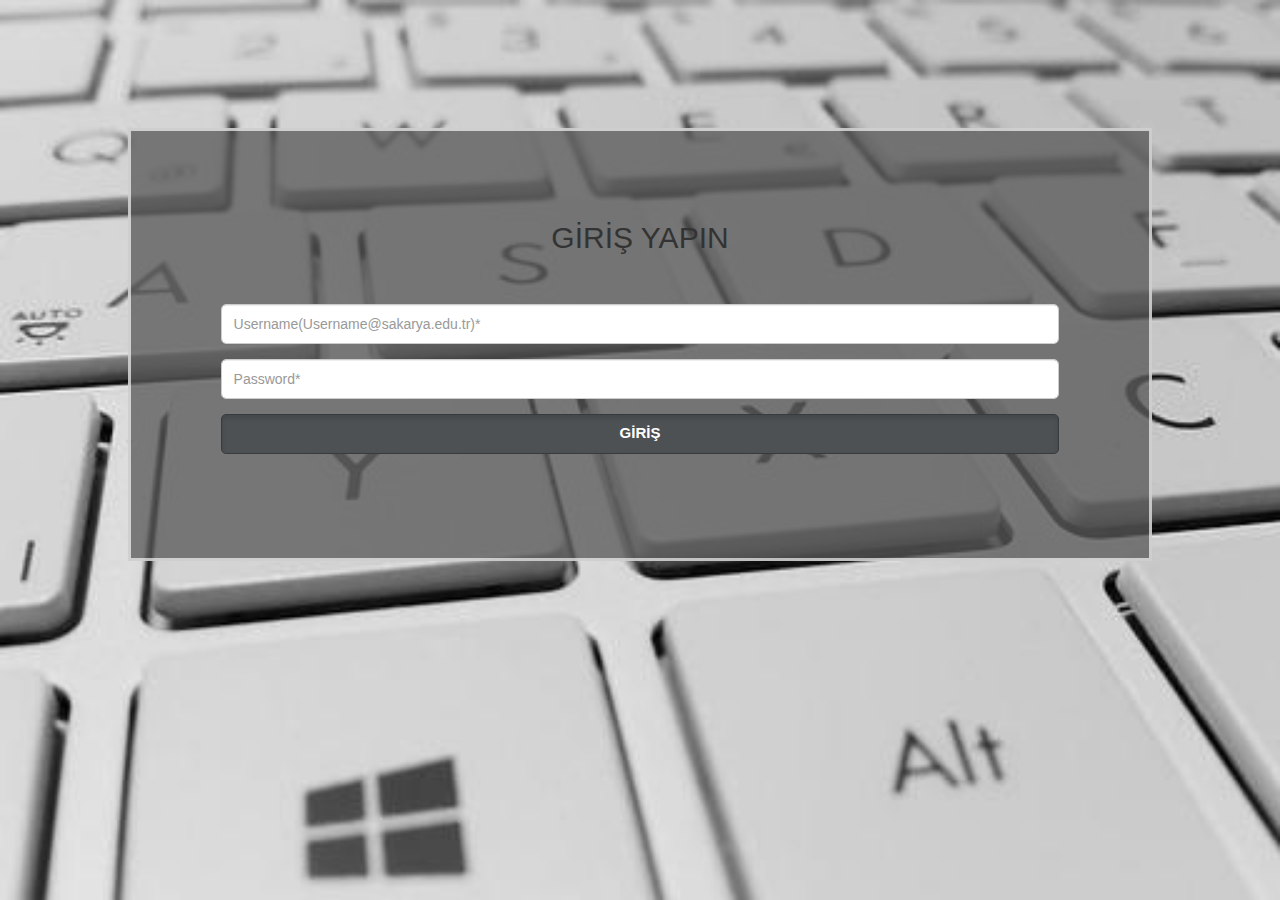
<file: girişyapsayfası.html>
<!DOCTYPE html>
<html lang="en"></html>
<html >
<head>
<meta charset="utf-8">
<meta http-equiv="X-UA-Compatible" content="IE=edge">
<meta name="viewport" content="width=device-width, initial-scale=1.0">
<title>GİRİŞ YAP</title>

<link href="https://cdn.jsdelivr.net/npm/bootstrap@5.0.2/dist/css/bootstrap.min.css" rel="stylesheet">
<script src="https://cdn.jsdelivr.net/npm/bootstrap@5.0.2/dist/js/bootstrap.bundle.min.js"></script>
<link rel="stylesheet" href="https://maxcdn.bootstrapcdn.com/bootstrap/3.3.7/css/bootstrap.min.css">
<script src="https://ajax.googleapis.com/ajax/libs/jquery/1.12.4/jquery.min.js"></script>
<script src="https://maxcdn.bootstrapcdn.com/bootstrap/3.3.7/js/bootstrap.min.js"></script> 

<link rel="stylesheet" type="text/css" href="girişyapsayfası.css" />
</head>


<body>


    <div class="giris-form">
        <div class="box">
        <form action="girişyapsayfası.php" method="post">
         <h2 class="text-center">GİRİŞ YAPIN</h2>
           
        <div class="form-group">
            <input type="email" class="form-control" id="Username" name="Username" placeholder="Username(Username@sakarya.edu.tr)*" required="required">
        </div>
        <div class="form-group">
            <input type="password" class="form-control" id="Password" name="Password" placeholder="Password*" required="required">
            <div class="display-4" id="hatalışifre"></div>
        </div>
        <div class="form-group">
            <button type="submit" class="btn btn-dark btn-block btn-sm active" onclick="kontrol()">GİRİŞ</button>
        </div>  
        <div class="display-4 text-danger small" id="hatalı"></div>
</form>
</div>
    </div>
   


 <script>
function kontrol()
{ 
  if(username!="b211210060@sakarya.edu.tr" || password!="b211210060")
  {
      document.getElementById("hatalı").innerHTML= "YanlIş Kullanıcı Adı veya Şifre Girdiniz.";
  }
  else{}
  }

 </script>   
</body>
</html>
</file>
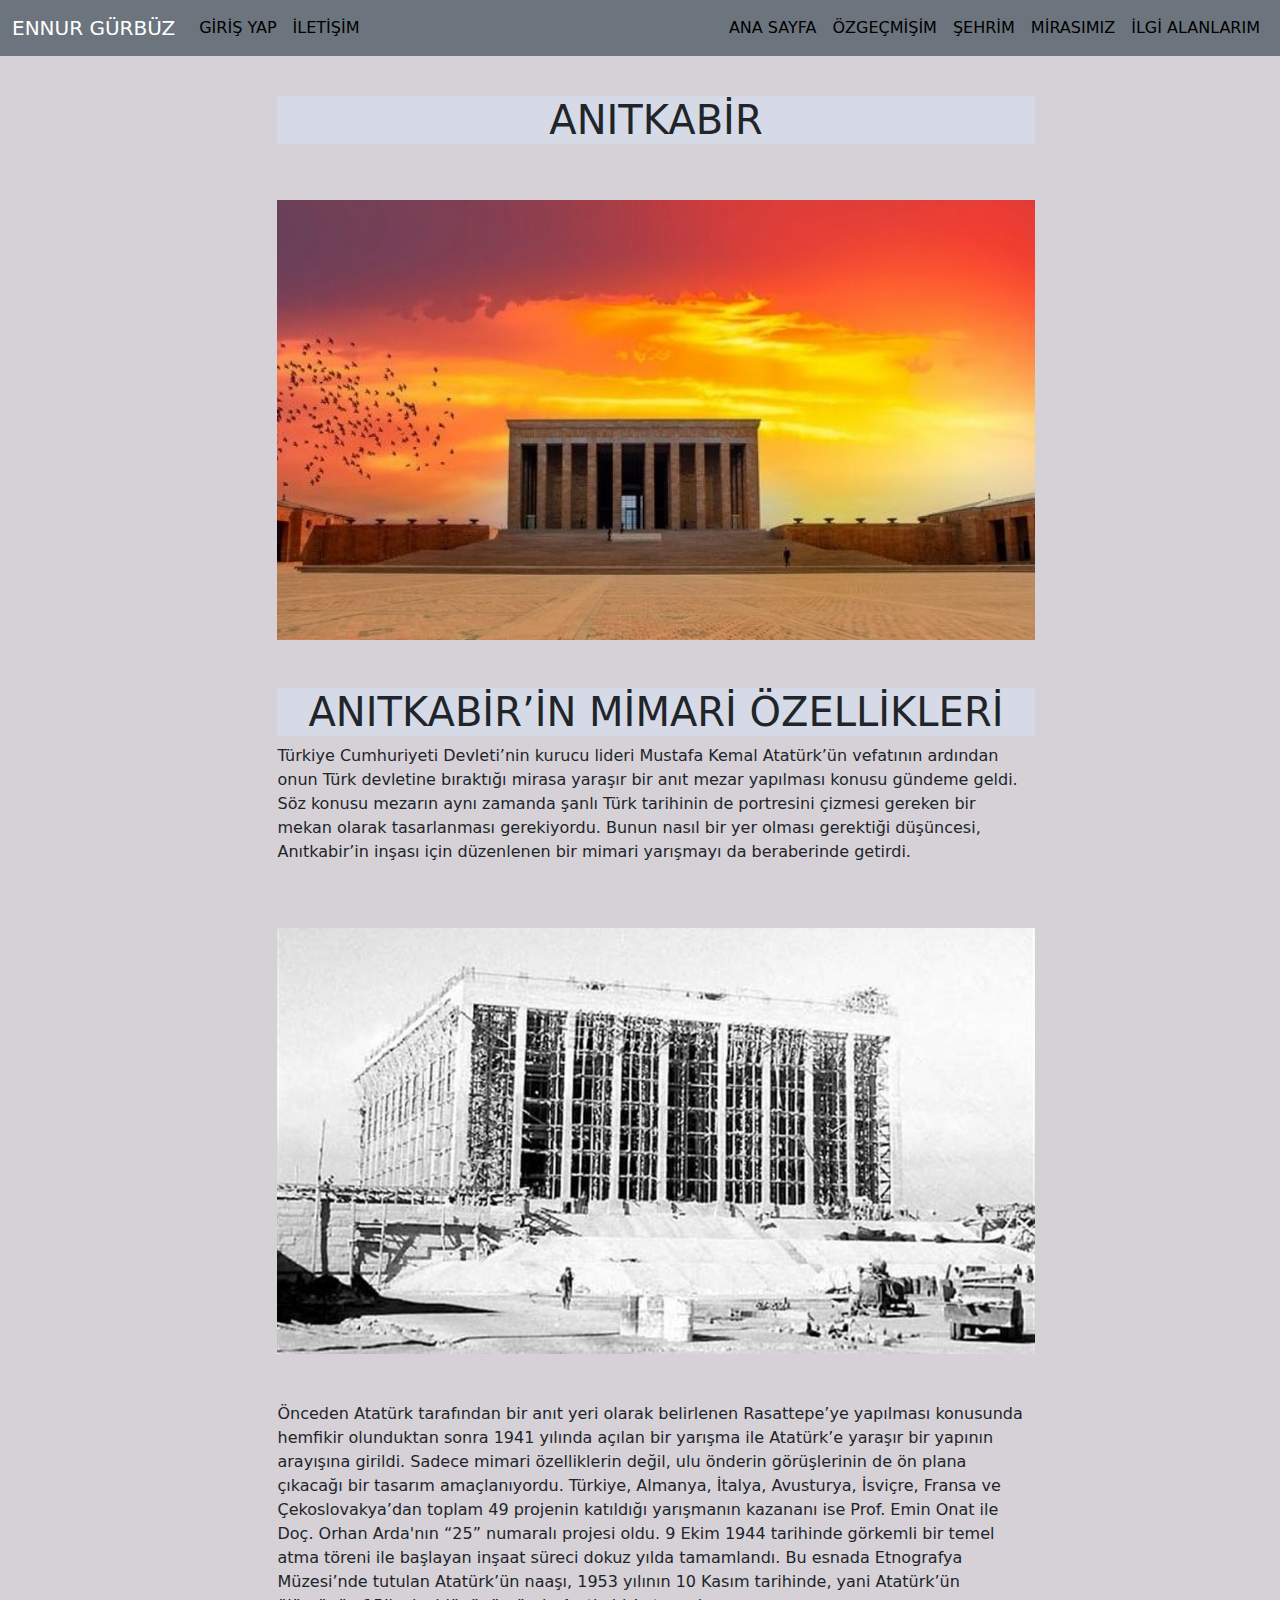
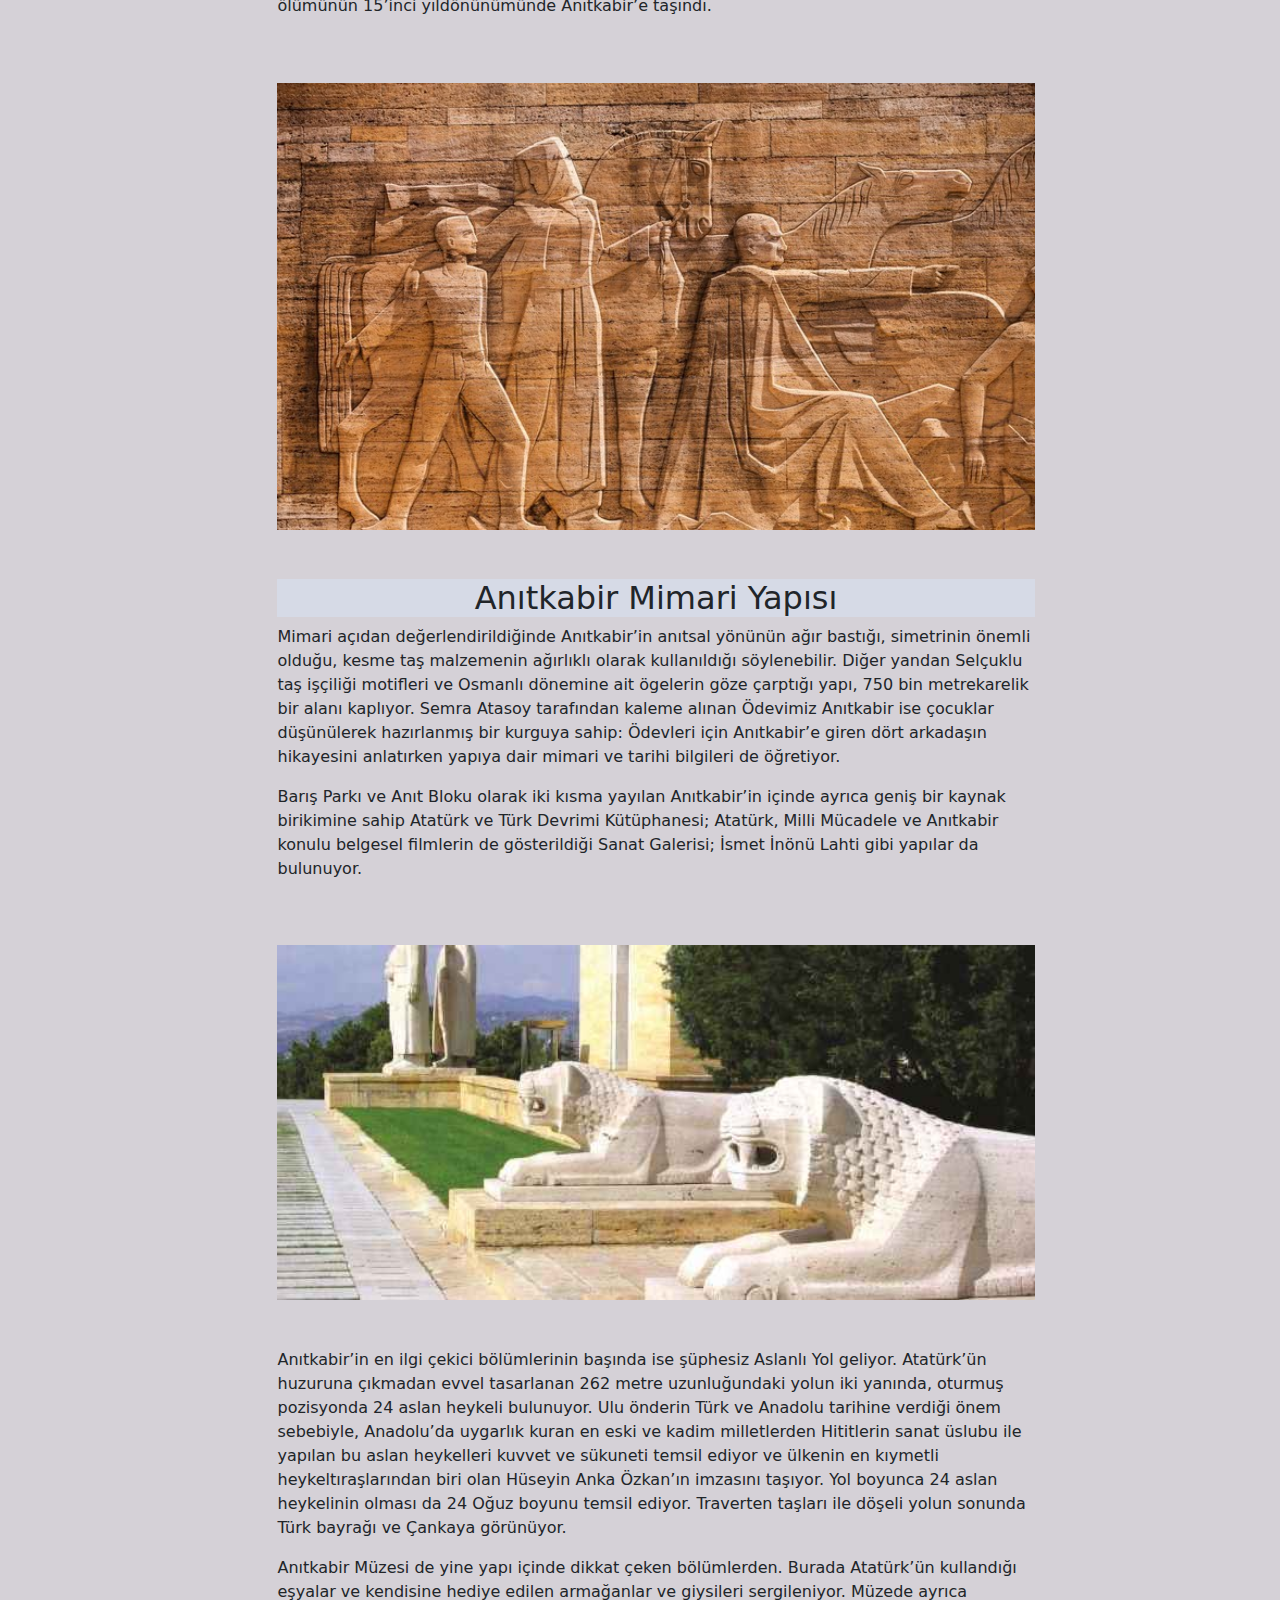
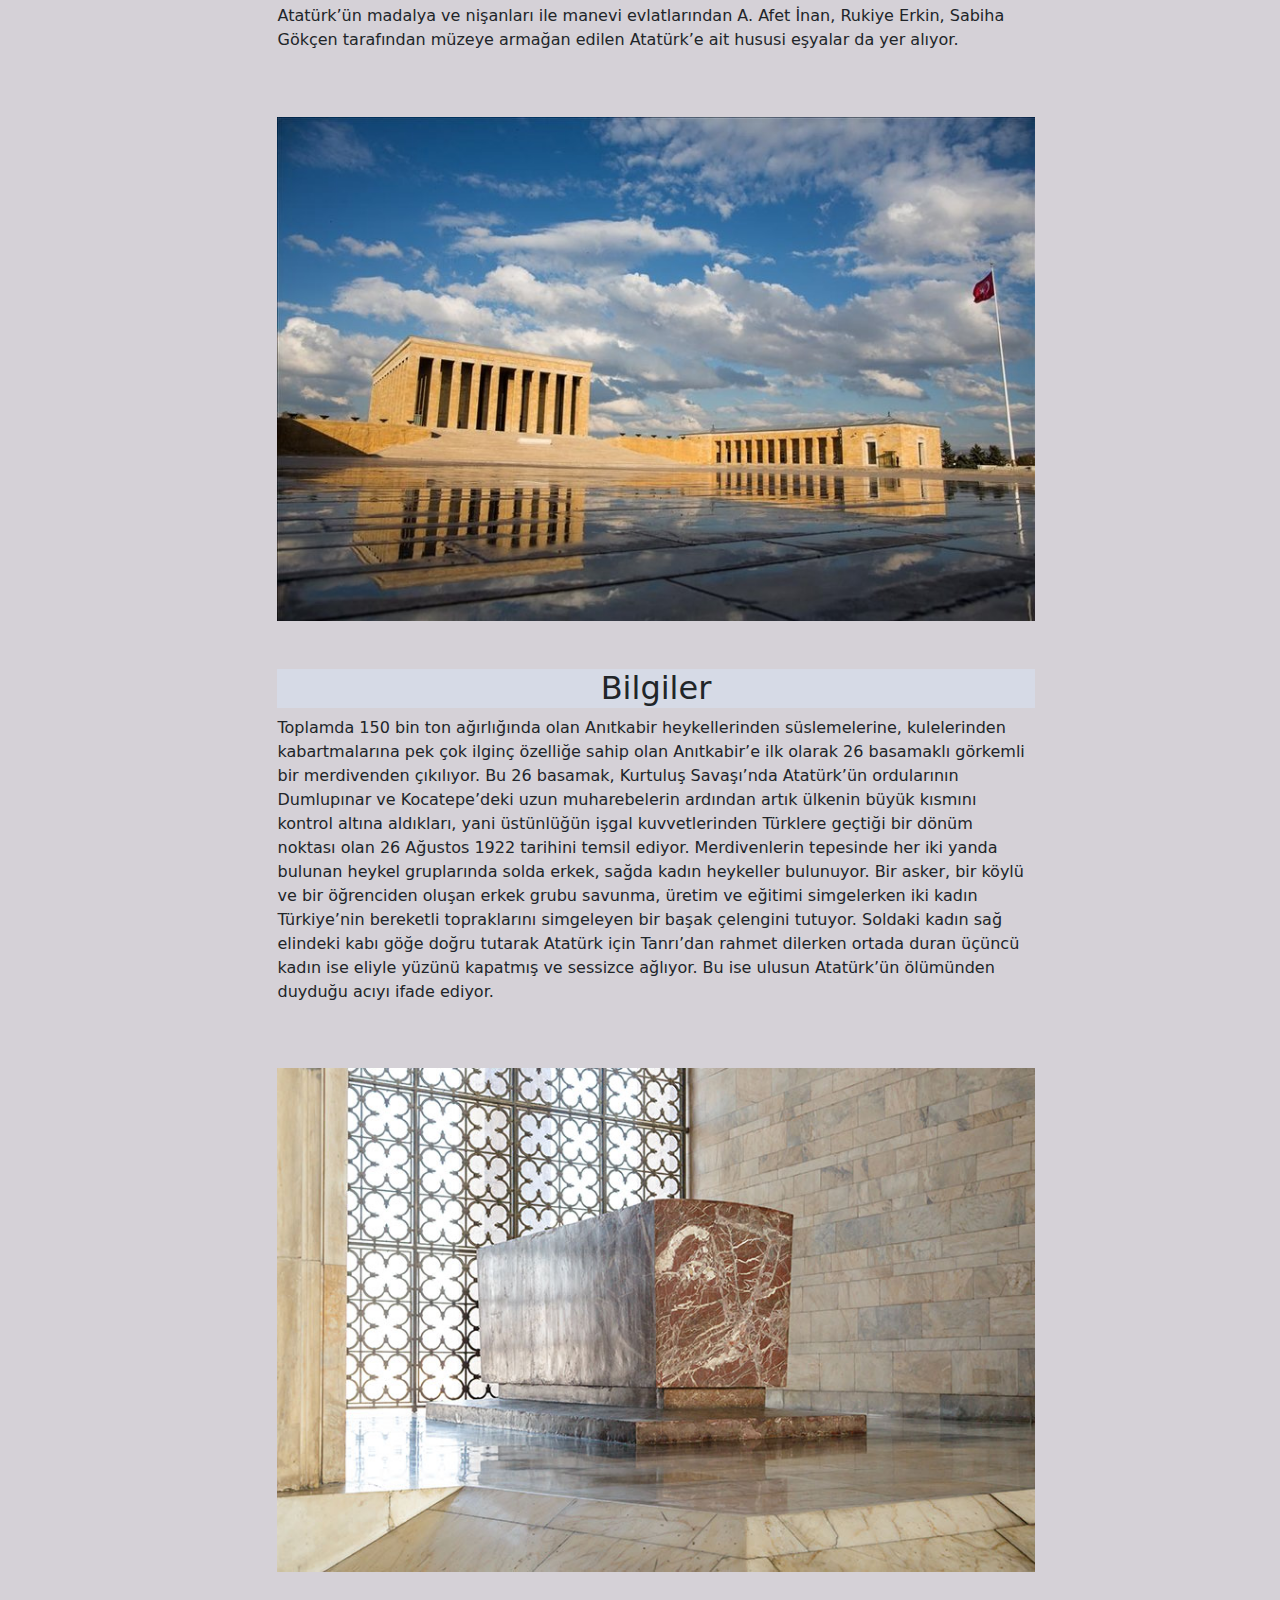
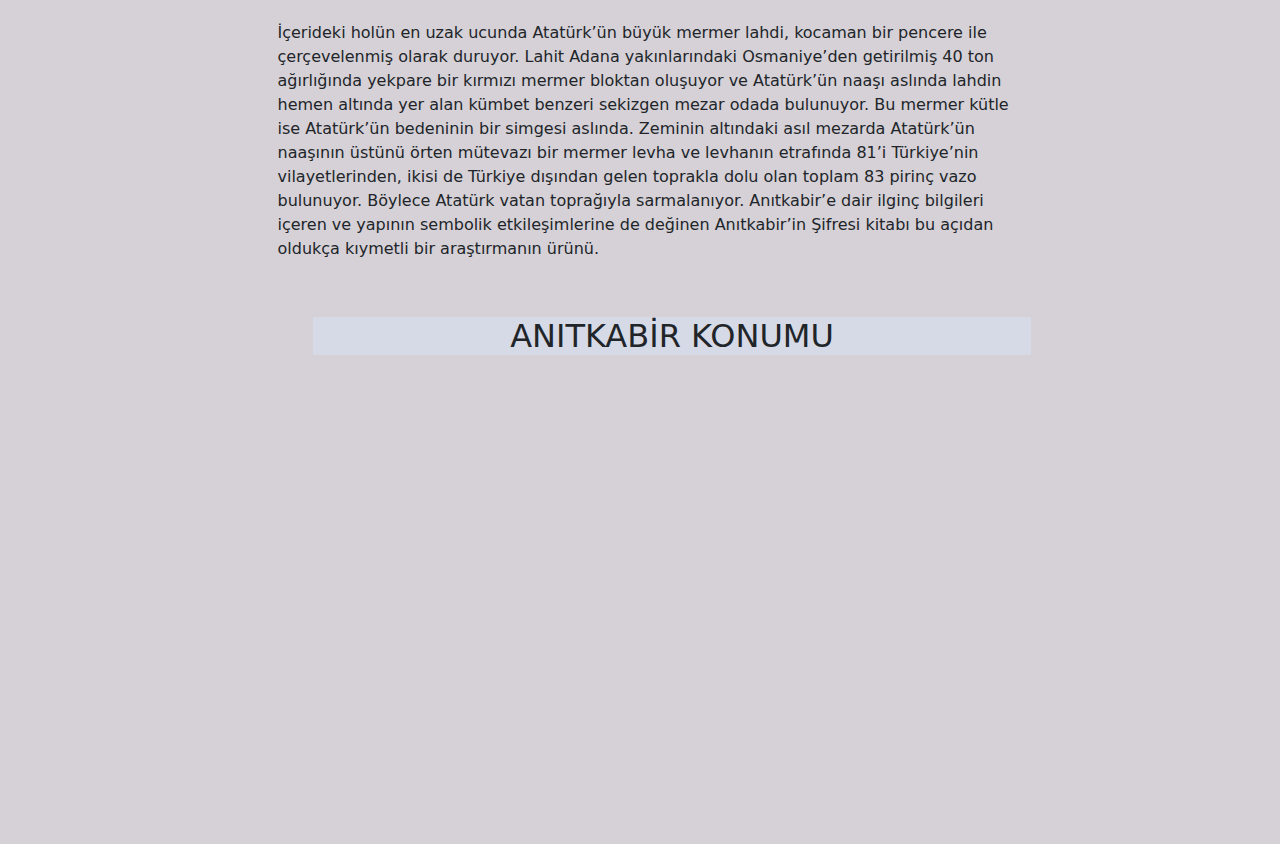
<file: mirasımızsayfası.html>
<!DOCTYPE html>
<html lang="en">
<head>
    <meta charset="UTF-8">
    <meta http-equiv="X-UA-Compatible" content="IE=edge">
    <meta name="viewport" content="width=device-width, initial-scale=1.0">
    <title>MİRASIMIZ</title>
    <link href="https://cdn.jsdelivr.net/npm/bootstrap@5.0.2/dist/css/bootstrap.min.css" rel="stylesheet">
    <script src="https://cdn.jsdelivr.net/npm/bootstrap@5.0.2/dist/js/bootstrap.bundle.min.js"></script>
    <link rel="stylesheet" type="text/css" href="şehrimsayfası.css" />

</head>
<body>
    <!--ÜSTBİLGİ-->
<div>
    <nav class="navbar navbar-expand-lg navbar-light bg-secondary menü">
        <div class="container-fluid">
            <a class="navbar-brand disabled text-white">ENNUR GÜRBÜZ</a>
            <button type="button" class="navbar-toggler" data-bs-toggle="collapse" data-bs-target="#navbarCollapse">
                <span class="navbar-toggler-icon"></span>
            </button>
            <div class="collapse navbar-collapse" id="navbarCollapse">
                <div class="navbar-nav">
                    <a href="girişyapsayfası.html" class="nav-item nav-link active text-dark-50" >GİRİŞ YAP</a>
                    <a href="iletişimsayfam.html" class="nav-item nav-link active text-dark-50" tabindex="-1">İLETİŞİM</a>                      
                </div>
                <div class="navbar-nav ms-auto">
                    <a href="index.html" class="nav-item nav-link active text-dark-50">ANA SAYFA</a>
                    <a href="özgeçmişsayfası.html" class="nav-item nav-link active text-dark-50">ÖZGEÇMİŞİM</a>
                    <a href="şehrimsayfası-1.html" class="nav-item nav-link active text-dark-50">ŞEHRİM</a>
                    <a href="mirasımızsayfası.html" class="nav-item nav-link active text-dark-50">MİRASIMIZ</a> 
                    <a href="ilgialanlarım.html" class="nav-item nav-link active text-dark-50" target="_blank">İLGİ ALANLARIM</a>
                </div>
            </div>
        </div>
    </nav>
</div>




<div class="container-fluid m-3 px-5 text-justify mb-4">
    <div class="row">
        <div class="col-sm-8  col-lg-8 mx-sm-auto" style="padding:2%">
            <h1 style="background-color: #d6dae6; text-align: center;">ANITKABİR</h1>
        </div>
    <div class=" col-sm-8  col-lg-8 mx-sm-auto" style="padding:2%">
        <a><img src="RESİMLER/1.anıtkabir.jpg" alt="" width="100%" /></a>
    </div>
    <div class="col-sm-8  col-lg-8 mx-sm-auto" style="padding:2%">
    <h1 style="background-color: #d6dae6; text-align: center;">ANITKABİR’İN MİMARİ ÖZELLİKLERİ</h1>
    <p>Türkiye Cumhuriyeti Devleti’nin kurucu lideri Mustafa Kemal Atatürk’ün vefatının ardından onun Türk devletine bıraktığı mirasa yaraşır bir anıt mezar yapılması konusu gündeme geldi. Söz konusu mezarın aynı zamanda şanlı Türk tarihinin de portresini çizmesi gereken bir mekan olarak tasarlanması gerekiyordu. Bunun nasıl bir yer olması gerektiği düşüncesi, Anıtkabir’in inşası için düzenlenen bir mimari yarışmayı da beraberinde getirdi.</p>
    </div>
    <div class="col-sm-8  col-lg-8 mx-sm-auto" style="padding:2%">
        <a><img src="RESİMLER/2.anıtkabir.jpg" alt="" width="100%" /></a>
    </div>
    <div class="col-sm-8  col-lg-8 mx-sm-auto" style="padding:2%">
    <p>Önceden Atatürk tarafından bir anıt yeri olarak belirlenen Rasattepe’ye yapılması konusunda hemfikir olunduktan sonra 1941 yılında açılan bir yarışma ile Atatürk’e yaraşır bir yapının arayışına girildi. Sadece mimari özelliklerin değil, ulu önderin görüşlerinin de ön plana çıkacağı bir tasarım amaçlanıyordu. Türkiye, Almanya, İtalya, Avusturya, İsviçre, Fransa ve Çekoslovakya’dan toplam 49 projenin katıldığı yarışmanın kazananı ise Prof. Emin Onat ile Doç. Orhan Arda'nın “25” numaralı projesi oldu. 9 Ekim 1944 tarihinde görkemli bir temel atma töreni ile başlayan inşaat süreci dokuz yılda tamamlandı. Bu esnada Etnografya Müzesi’nde tutulan Atatürk’ün naaşı, 1953 yılının 10 Kasım tarihinde, yani Atatürk’ün ölümünün 15’inci yıldönünümünde Anıtkabir’e taşındı.</p>
    </div>
    <div class="col-sm-8  col-lg-8 mx-sm-auto" style="padding:2%">
        <a><img src="RESİMLER/3.anıtkabir.jpg" alt="" width="100%" /></a>
    </div>
    <div class="col-sm-8  col-lg-8 mx-sm-auto" style="padding:2%">
    <h2 style="background-color: #d6dae6; text-align: center;">Anıtkabir Mimari Yapısı</h2>
    <p>Mimari açıdan değerlendirildiğinde Anıtkabir’in anıtsal yönünün ağır bastığı, simetrinin önemli olduğu, kesme taş malzemenin ağırlıklı olarak kullanıldığı söylenebilir. Diğer yandan Selçuklu taş işçiliği motifleri ve Osmanlı dönemine ait ögelerin göze çarptığı yapı, 750 bin metrekarelik bir alanı kaplıyor. Semra Atasoy tarafından kaleme alınan Ödevimiz Anıtkabir ise çocuklar düşünülerek hazırlanmış bir kurguya sahip: Ödevleri için Anıtkabir’e giren dört arkadaşın hikayesini anlatırken yapıya dair mimari ve tarihi bilgileri de öğretiyor.</p>
    <p>Barış Parkı ve Anıt Bloku olarak iki kısma yayılan Anıtkabir’in içinde ayrıca geniş bir kaynak birikimine sahip Atatürk ve Türk Devrimi Kütüphanesi; Atatürk, Milli Mücadele ve Anıtkabir konulu belgesel filmlerin de gösterildiği Sanat Galerisi; İsmet İnönü Lahti gibi yapılar da bulunuyor.</p>
    </div>
    <div class="col-sm-8  col-lg-8 mx-sm-auto" style="padding:2%">
        <a><img src="RESİMLER/4.anıtkabir.jpg" alt="" width="100%" /></a>
    </div>
    <div class="col-sm-8  col-lg-8 mx-sm-auto" style="padding:2%">
    <p>Anıtkabir’in en ilgi çekici bölümlerinin başında ise şüphesiz Aslanlı Yol geliyor. Atatürk’ün huzuruna çıkmadan evvel tasarlanan 262 metre uzunluğundaki yolun iki yanında, oturmuş pozisyonda 24 aslan heykeli bulunuyor. Ulu önderin Türk ve Anadolu tarihine verdiği önem sebebiyle, Anadolu’da uygarlık kuran en eski ve kadim milletlerden Hititlerin sanat üslubu ile yapılan bu aslan heykelleri kuvvet ve sükuneti temsil ediyor ve ülkenin en kıymetli heykeltıraşlarından biri olan Hüseyin Anka Özkan’ın imzasını taşıyor. Yol boyunca 24 aslan heykelinin olması da 24 Oğuz boyunu temsil ediyor. Traverten taşları ile döşeli yolun sonunda Türk bayrağı ve Çankaya görünüyor.</p>
    <p>Anıtkabir Müzesi de yine yapı içinde dikkat çeken bölümlerden. Burada Atatürk’ün kullandığı eşyalar ve kendisine hediye edilen armağanlar ve giysileri sergileniyor. Müzede ayrıca Atatürk’ün madalya ve nişanları ile manevi evlatlarından A. Afet İnan, Rukiye Erkin, Sabiha Gökçen tarafından müzeye armağan edilen Atatürk’e ait hususi eşyalar da yer alıyor.</p>
    </div>
    <div class="col-sm-8  col-lg-8 mx-sm-auto" style="padding:2%">
        <a><img src="RESİMLER/5.anıtkabir.jpg" alt="" width="100%" /></a>
    </div>
    <div class="col-sm-8  col-lg-8 mx-sm-auto" style="padding:2%">
    <h2 style="background-color: #d6dae6; text-align: center;">Bilgiler</h2>
    <p>Toplamda 150 bin ton ağırlığında olan Anıtkabir heykellerinden süslemelerine, kulelerinden kabartmalarına pek çok ilginç özelliğe sahip olan Anıtkabir’e ilk olarak 26 basamaklı görkemli bir merdivenden çıkılıyor. Bu 26 basamak, Kurtuluş Savaşı’nda Atatürk’ün ordularının Dumlupınar ve Kocatepe’deki uzun muharebelerin ardından artık ülkenin büyük kısmını kontrol altına aldıkları, yani üstünlüğün işgal kuvvetlerinden Türklere geçtiği bir dönüm noktası olan 26 Ağustos 1922 tarihini temsil ediyor. Merdivenlerin tepesinde her iki yanda bulunan heykel gruplarında solda erkek, sağda kadın heykeller bulunuyor. Bir asker, bir köylü ve bir öğrenciden oluşan erkek grubu savunma, üretim ve eğitimi simgelerken iki kadın Türkiye’nin bereketli topraklarını simgeleyen bir başak çelengini tutuyor. Soldaki kadın sağ elindeki kabı göğe doğru tutarak Atatürk için Tanrı’dan rahmet dilerken ortada duran üçüncü kadın ise eliyle yüzünü kapatmış ve sessizce ağlıyor. Bu ise ulusun Atatürk’ün ölümünden duyduğu acıyı ifade ediyor.</p>
    </div>
    <div class="col-sm-8  col-lg-8 mx-sm-auto" style="padding:2%">
        <a><img src="RESİMLER/6.anıtkabir.jpg" alt="" width="100%" /></a>
    </div>
    <div class="col-sm-8  col-lg-8 mx-sm-auto" style="padding:2%">
    <p>İçerideki holün en uzak ucunda Atatürk’ün büyük mermer lahdi, kocaman bir pencere ile çerçevelenmiş olarak duruyor. Lahit Adana yakınlarındaki Osmaniye’den getirilmiş 40 ton ağırlığında yekpare bir kırmızı mermer bloktan oluşuyor ve Atatürk’ün naaşı aslında lahdin hemen altında yer alan kümbet benzeri sekizgen mezar odada bulunuyor. Bu mermer kütle ise Atatürk’ün bedeninin bir simgesi aslında. Zeminin altındaki asıl mezarda Atatürk’ün naaşının üstünü örten mütevazı bir mermer levha ve levhanın etrafında 81’i Türkiye’nin vilayetlerinden, ikisi de Türkiye dışından gelen toprakla dolu olan toplam 83 pirinç vazo bulunuyor. Böylece Atatürk vatan toprağıyla sarmalanıyor. Anıtkabir’e dair ilginç bilgileri içeren ve yapının sembolik etkileşimlerine de değinen Anıtkabir’in Şifresi kitabı bu açıdan oldukça kıymetli bir araştırmanın ürünü.</p>

    </section>
        </div>
    </div>


    <div class="container-fluid m-3 px-5 text-justify mb-4">
        <div class="row">
          <div class="col-sm-8  col-lg-8 mx-sm-auto ">
            <h2 style="background-color: #d6dae6; text-align: center;">ANITKABİR KONUMU</h2>
            <iframe src="https://www.google.com/maps/embed?pb=!1m18!1m12!1m3!1d3059.7301826083376!2d32.834755215340536!3d39.92505397942537!2m3!1f0!2f0!3f0!3m2!1i1024!2i768!4f13.1!3m3!1m2!1s0x14d34f190a9cea8f%3A0xd3862ea8248d08a0!2sAn%C4%B1tkabir!5e0!3m2!1str!2str!4v1652232229344!5m2!1str!2str" width="850" height="450" style="border:0;" allowfullscreen="" loading="lazy" referrerpolicy="no-referrer-when-downgrade"></iframe>
          </div>
        </div>
      </div>

      

    
</body>
</html>
</file>
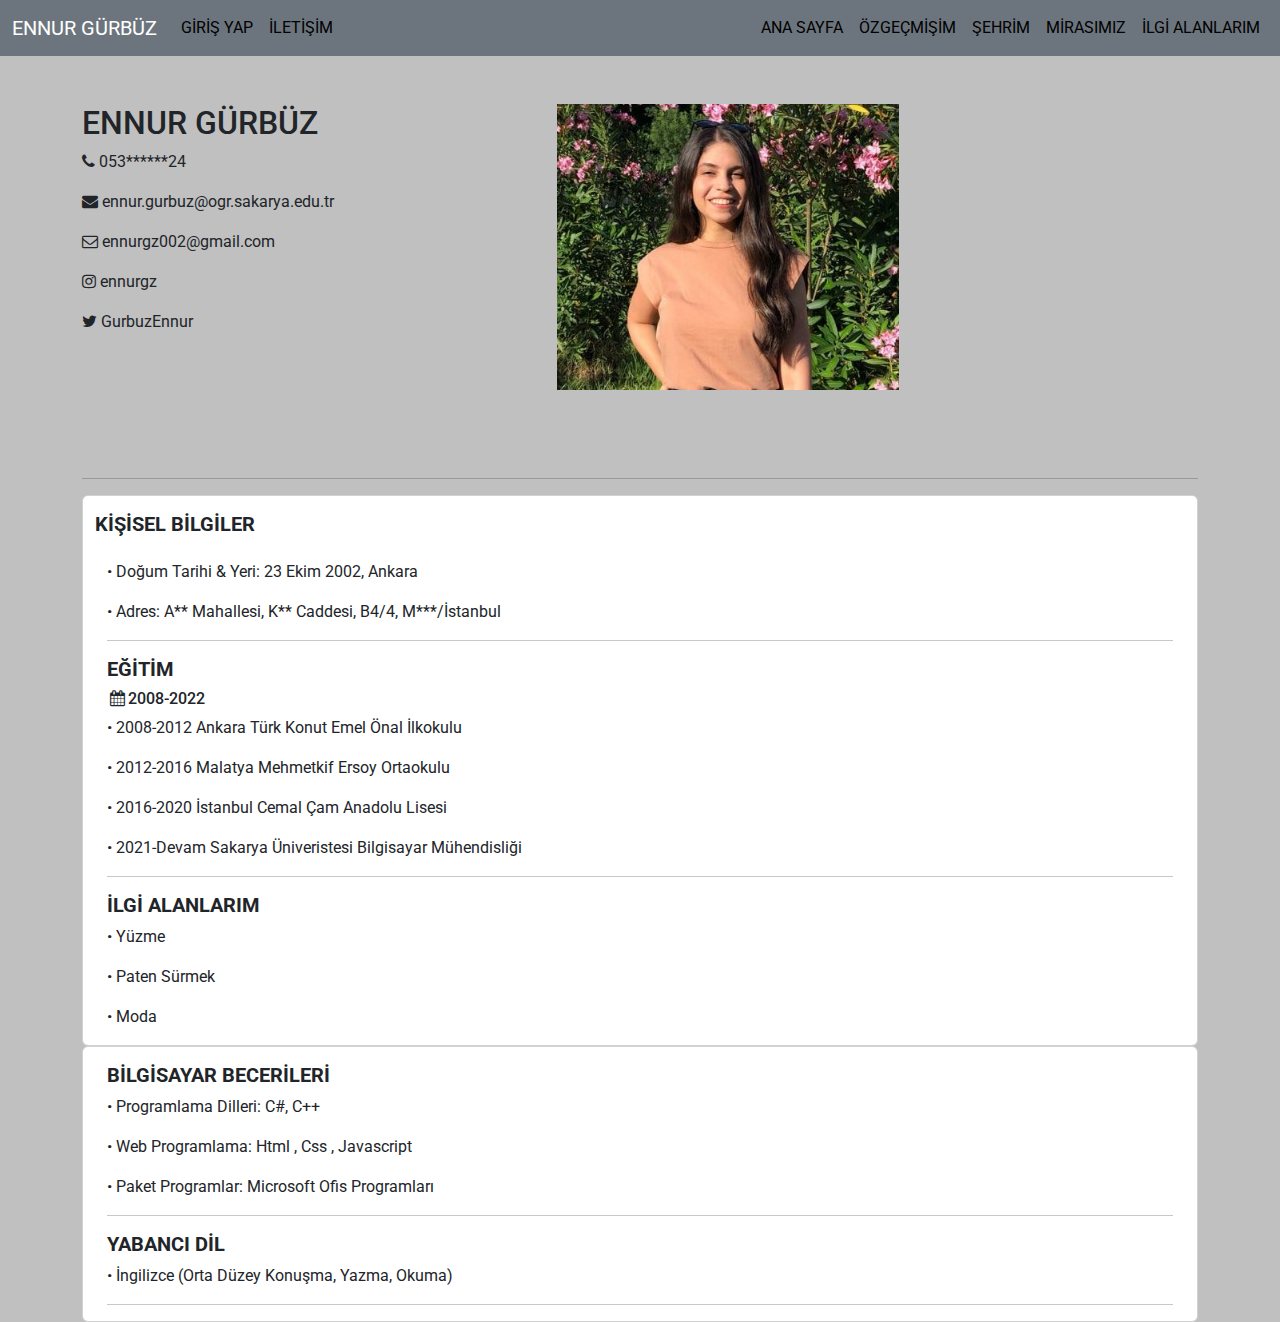
<file: özgeçmişsayfası.html>
<!DOCTYPE html>
<html lang="en">
<head>
    <meta charset="UTF-8">
    <meta http-equiv="X-UA-Compatible" content="IE=edge">
    <meta name="viewport" content="width=device-width, initial-scale=1.0">
    <title>ÖZGEÇMİŞİM</title>
    <link href="https://cdn.jsdelivr.net/npm/bootstrap@5.0.2/dist/css/bootstrap.min.css" rel="stylesheet">
    <script src="https://cdn.jsdelivr.net/npm/bootstrap@5.0.2/dist/js/bootstrap.bundle.min.js"></script>
    <link rel="stylesheet" type="text/css" href="özgeçmişsayfası.css" />



    
    <link rel='stylesheet' href='https://fonts.googleapis.com/css?family=Roboto'>
    <link rel="stylesheet" href="https://cdnjs.cloudflare.com/ajax/libs/font-awesome/4.7.0/css/font-awesome.min.css">




</head>
<body>
    <!--ÜSTBİLGİ-->
    <div>
        <nav class="navbar navbar-expand-lg navbar-light bg-secondary menü">
            <div class="container-fluid">
                <a class="navbar-brand disabled text-white">ENNUR GÜRBÜZ</a>
                <button type="button" class="navbar-toggler" data-bs-toggle="collapse" data-bs-target="#navbarCollapse">
                    <span class="navbar-toggler-icon"></span>
                </button>
                <div class="collapse navbar-collapse" id="navbarCollapse">
                    <div class="navbar-nav">
                        <a href="girişyapsayfası.html" class="nav-item nav-link active text-dark-50" >GİRİŞ YAP</a>
                        <a href="iletişimsayfam.html" class="nav-item nav-link active text-dark-50" tabindex="-1">İLETİŞİM</a>                      
                    </div>
                    <div class="navbar-nav ms-auto">
                        <a href="index.html" class="nav-item nav-link active text-dark-50">ANA SAYFA</a>
                        <a href="özgeçmişsayfası.html" class="nav-item nav-link active text-dark-50">ÖZGEÇMİŞİM</a>
                        <a href="şehrimsayfası-1.html" class="nav-item nav-link active text-dark-50">ŞEHRİM</a>
                        <a href="mirasımızsayfası.html" class="nav-item nav-link active text-dark-50">MİRASIMIZ</a> 
                        <a href="ilgialanlarım.html" class="nav-item nav-link active text-dark-50" target="_blank">İLGİ ALANLARIM</a>
                    </div>
                </div>
            </div>
        </nav>
    </div>







    <!-- sayfa kapsayıcı-->
<div class="content margin-top" style="max-width:1400px;">
    <div class="row-padding">
    
      <!--sol sütun-->
      <div class="third">
      
        <div class="white text-grey card-4">
          <div class="display-container">
            <div class="display-bottomleft container text-black">
            </div>
          </div>
          <div class="container">
              <div class="row">
                  <div class="col-5 mt-5">
                    <h2>ENNUR GÜRBÜZ</h2>

                    <p><i class="fa fa-phone margin-right large text-teal"></i>   053******24</p>
                    <p><i class="fa fa-envelope margin-right large text-teal"></i>   ennur.gurbuz@ogr.sakarya.edu.tr</p>
                    <p><i class="fa fa-envelope-o margin-right large text-teal"></i>   ennurgz002@gmail.com</p>
                    <p><i class="fa fa-instagram margin-right large text-teal"></i>  ennurgz</p>
                    <p><i class="fa fa-twitter margin-right large text-teal"></i>  GurbuzEnnur </p>
                  </div>
                  <div class="col-7 mt-5">
                    <img src="RESİMLER/özgeçmişresim.jpeg" class="img-fluid" style="height:80% ;" >

                  </div>
              </div>
            
            <hr>
  
            
      <!-- sağ sütun -->
      <div class="twothird">
      
        <div class="container card white margin-bottom">
          <p></p>
          <h5 class="opacity"><b>KİŞİSEL BİLGİLER</b></h5>
          <div class="container">
              <p></p>
            <p>• Doğum Tarihi & Yeri: 23 Ekim 2002, Ankara</p>
             <p>• Adres: A** Mahallesi, K** Caddesi, B4/4, M***/İstanbul</p>
                

            
            <hr>
          </div>
          <div class="container">
            <h5 class="opacity"><b>EĞİTİM</b></h5>
            <h6 class="text-teal"><i class="fa fa-calendar fa-fw margin-right"></i>2008-2022 </h6>
            <p>• 2008-2012 Ankara Türk Konut Emel Önal İlkokulu</p>
            <p>• 2012-2016 Malatya Mehmetkif Ersoy Ortaokulu</p>
            <p>• 2016-2020 İstanbul Cemal Çam Anadolu Lisesi</p>
            <p>• 2021-Devam Sakarya Üniveristesi Bilgisayar Mühendisliği</p>
            <hr>
          </div>
          <div class="container">
            <h5 class="opacity"><b>İLGİ ALANLARIM</b></h5>
            <p>• Yüzme </p>
            <p>• Paten Sürmek</p>
            <p>• Moda</p>
          </div>
        </div>
  
        <div class="container card white">
          <div class="container">
              <p></p>
            <h5 class="opacity"><b>BİLGİSAYAR BECERİLERİ</b></h5>
            <p>    •	Programlama Dilleri: C#, C++  </p>
                <p>•	Web Programlama: Html , Css , Javascript</p>
                <p>•	Paket Programlar: Microsoft Ofis Programları</p>
            <hr>
          </div>
          <div class="container">
            <h5 class="opacity"><b>YABANCI DİL</b></h5>
            <p>• İngilizce (Orta Düzey Konuşma, Yazma, Okuma)</p>
            <hr>
          </div>
        </div>
      </div>
    </div>
  </div>

 






    
</body>
</html>
</file>
<file: girişyapsayfası.css>
body{
    background-image: url(RESİMLER/girişarkaplan.jpg);   
    background-repeat: no-repeat;
    background-size: cover;
    background-position: center center;
    background-attachment: fixed;
    }
    .box{
        width: 80%;
        height:75%;
        border-style: solid;
        margin: auto;
        padding: 7%;
        border-color: rgba(255, 255, 255, 0.652);
        margin-top: 10%;
        background-color: rgba(88, 88, 88, 0.759);
    }
    
    .giris-form h2 {
        margin: 0 0 50px;
        font-style:inherit;
        font-family:Arial, Helvetica, sans-serif
        
    }
    .form-control, .btn {
        min-height: 40px;
        border-radius: 5px;
    }
    .btn {        
        font-size: 15px;
        font-weight: bold;

    }
</file>
<file: şehrimsayfası.css>
body {
    background-color: rgba(190, 184, 193, 0.642);  
  }

  .ankara{
    background-color:rgba(157, 155, 157, 0.908);
    font-style: italic;
}
.başlığım{
    color: rgba(21, 19, 80, 0.829);
    font-family:Georgia, 'Times New Roman', Times, serif;
    text-shadow: 0px 4px 4px rgba(16, 16, 22, 0.438); ;
    text-align: center;
}
#yazi{width: 60%;
     margin: 3% 20% 3% 20%;
     font-weight:bold; }
</file>
<file: özgeçmişsayfası.css>
body {
    background-color: rgb(192,192,192);  
  }
html,body,h1,h2,h3,h4,h5,h6 {font-family: "Roboto", sans-serif}
</file>
